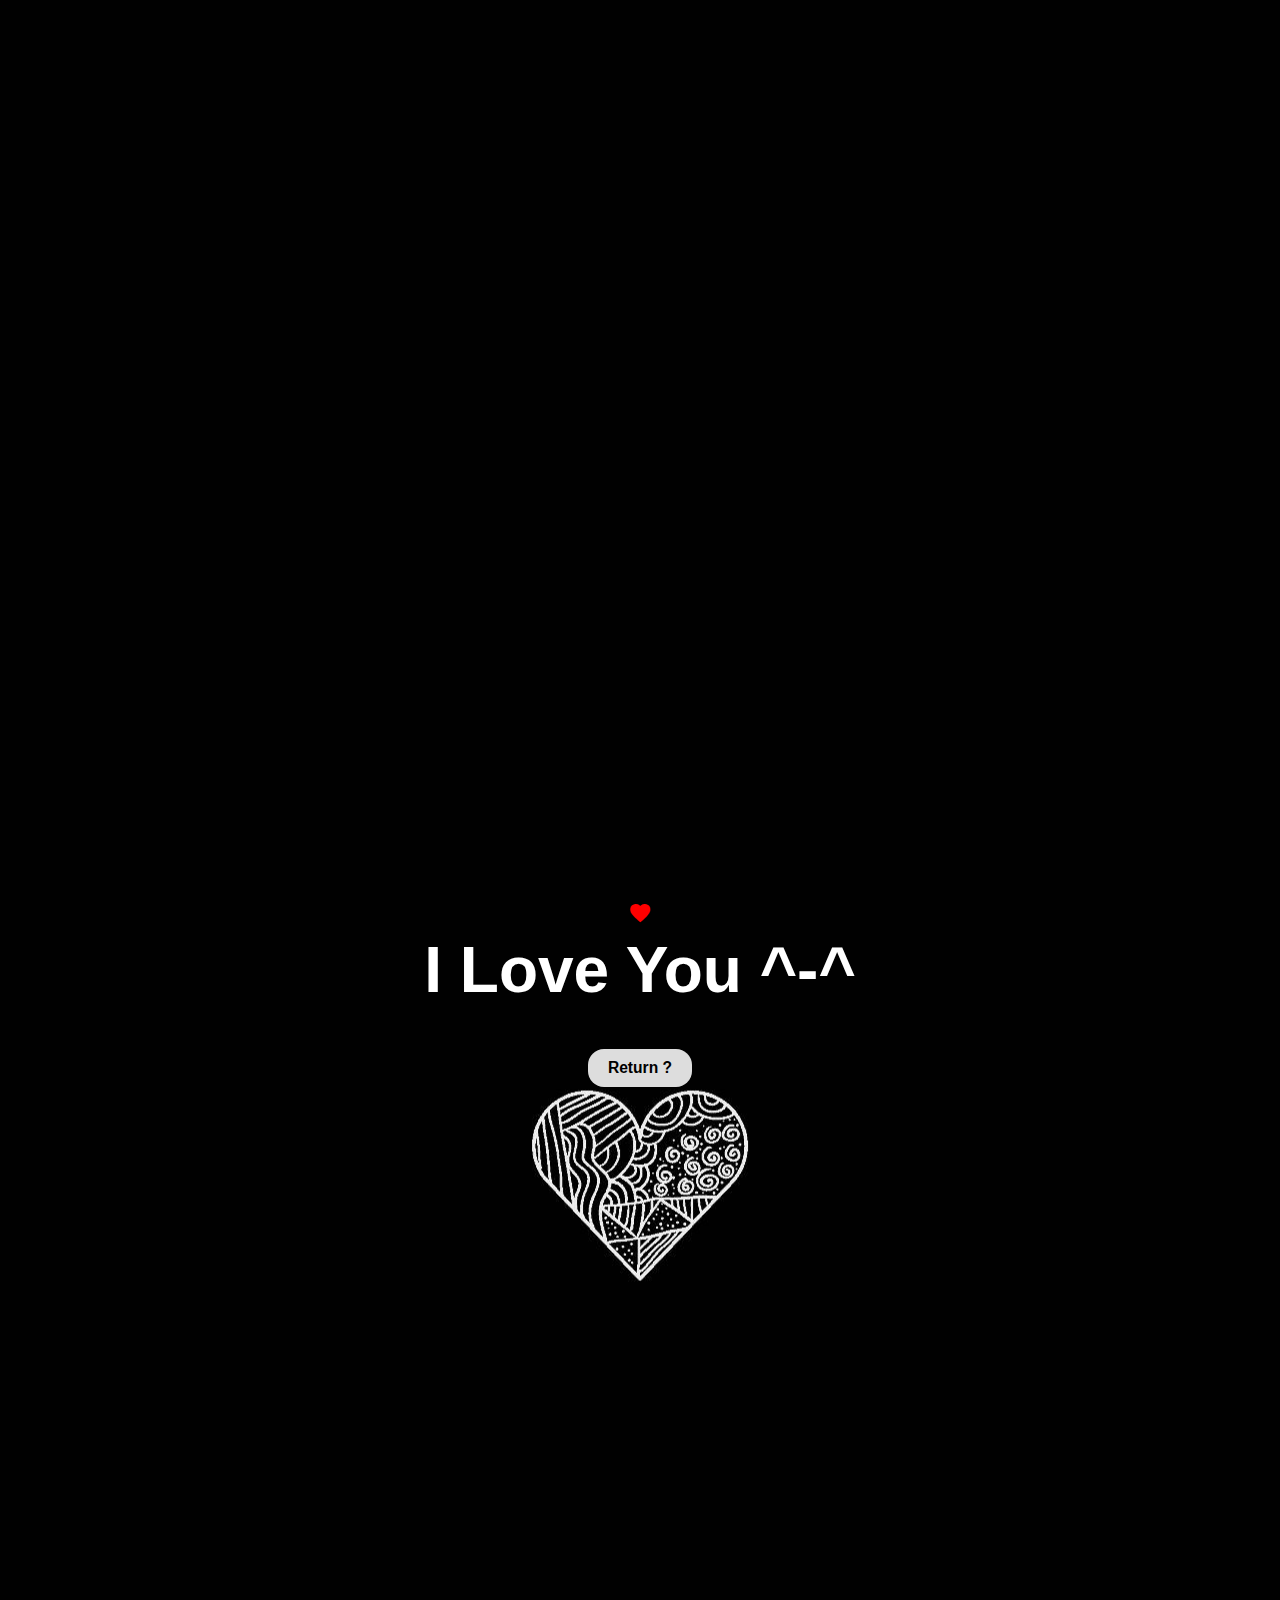
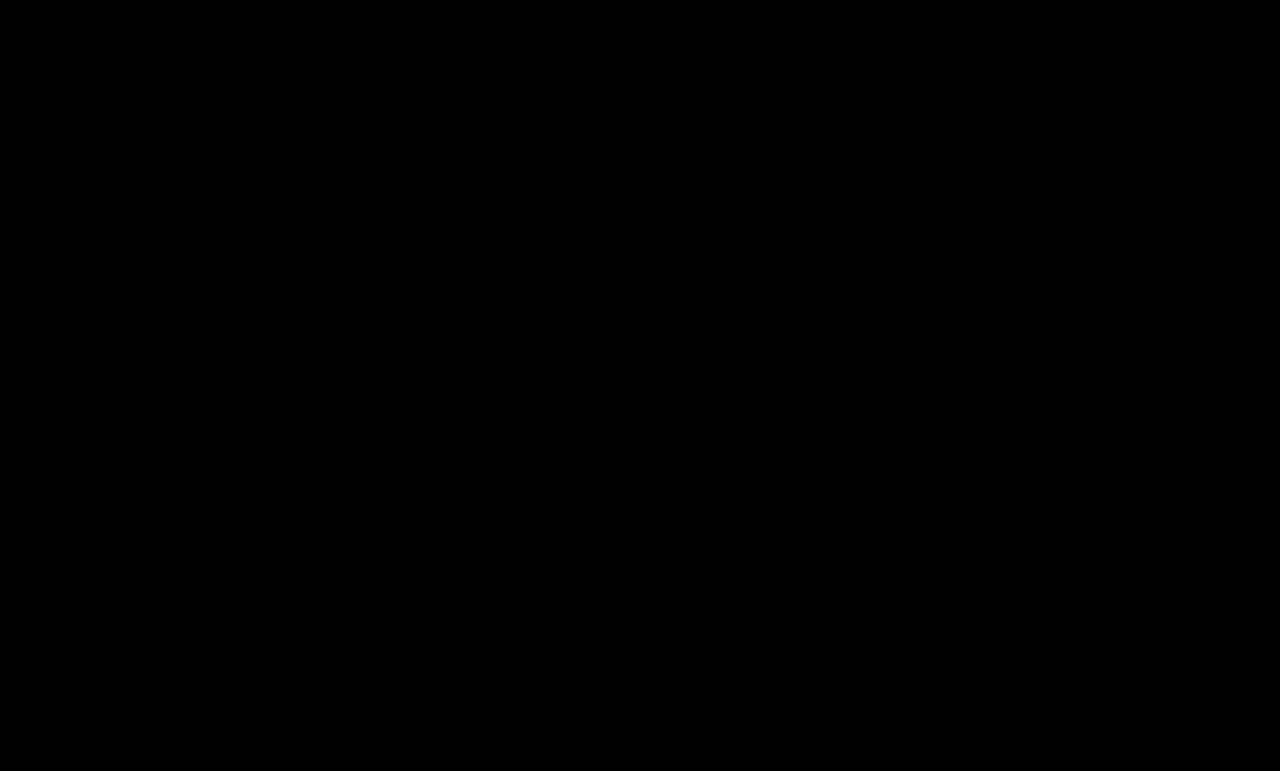
<file: ok.html>
<!DOCTYPE html>
 <html>
    <link rel="stylesheet" href="https://fonts.googleapis.com/icon?family=Material+Icons">
    <style>

        * {
            padding: 0;
            margin: 0;
        }

        html {
            background-image: url('./background.jpg');
            background-position: center;
        }

        .wah {
            font-size: xx-large;
            font-family: Arial, Helvetica, sans-serif;
            padding: 70% 0 100%;
            text-align: center;
            text-size-adjust: 20px;
            color: white;
        }

        i {
            color: red;
        }

        .button1 {
	background-color: #ddd;
	border: none;
	color: black;
	padding: 10px 20px;
	text-align: center;
	text-decoration: none;
	display: inline-block;
	margin: 4px 2px;
	cursor: pointer;
	border-radius: 16px;
  }

.button1:hover {
  background-color: #0015ff;
  color: white;
}


    </style>
    <body>
        <div class="wah">
            <i class="material-icons">favorite</i>
            <h1>I Love You ^-^</h1><br>
            <a href="./index.html"><button class="button1"><h3>Return ?</h3></button></a>
        </div>
    </body>
 </html>
</file>
